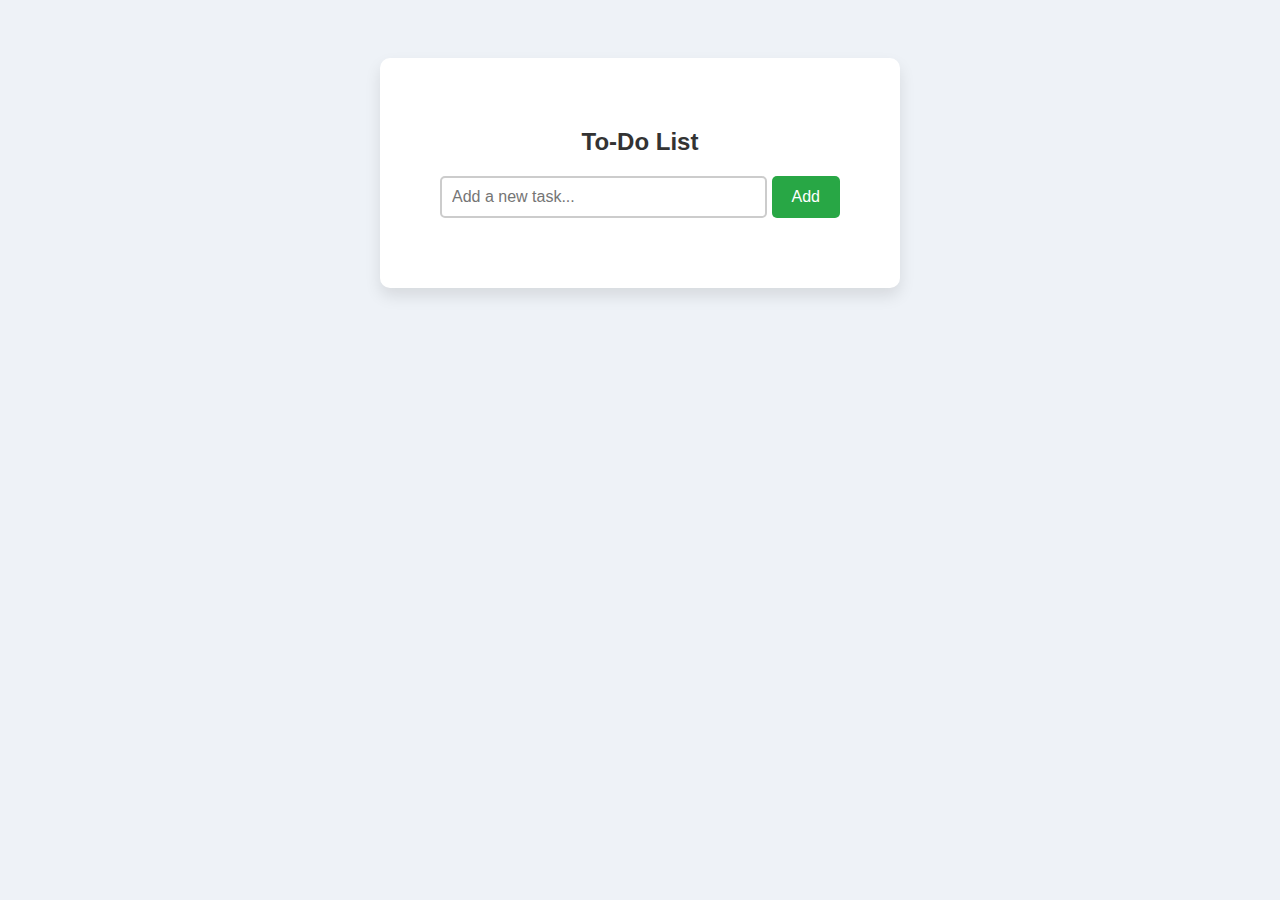
<file: Level2/Task2/index.html>
<!DOCTYPE html>
<html lang="en">
<head>
  <meta charset="UTF-8" />
  <title>To-Do List</title>
  <link rel="stylesheet" href="style.css">
  
</head>
<body>
  <div class="todo-container">
    <h2>To-Do List</h2>
    <div class="input-group">
      <input type="text" id="taskInput" placeholder="Add a new task..." />
      <button id="addTaskBtn">Add</button>
    </div>
    <ul id="taskList"></ul>
  </div>

  <script src = "scripts.js">
    
  </script>
</body>
</html>
</file>
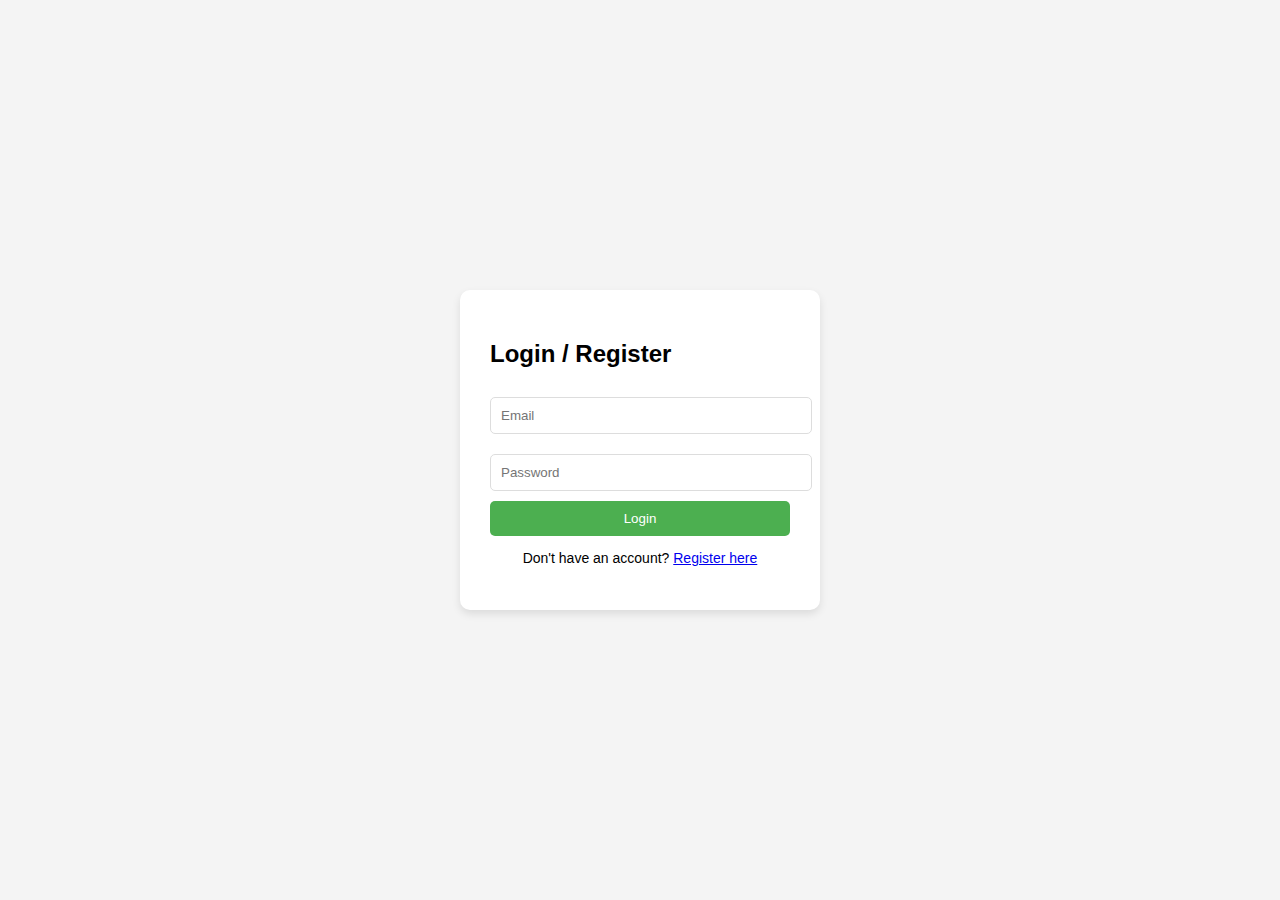
<file: level3/Task2/index.html>
<!DOCTYPE html>
<html lang="en">
<head>
  <meta charset="UTF-8">
  <meta name="viewport" content="width=device-width, initial-scale=1.0">
  <title>User Authentication</title>
  <link rel="stylesheet" href="style.css">
</head>
<body>
  <div class="container">
    <h2>Login / Register</h2>

    <div id="login-form" class="auth-form">
      <input type="email" id="login-email" placeholder="Email" />
      <input type="password" id="login-password" placeholder="Password" />
      <button id="login-btn">Login</button>
      <p>Don't have an account? <a href="#" id="show-register">Register here</a></p>
    </div>

    <div id="register-form" class="auth-form" style="display: none;">
      <input type="text" id="register-username" placeholder="Username" />
      <input type="email" id="register-email" placeholder="Email" />
      <input type="password" id="register-password" placeholder="Password" />
      <button id="register-btn">Register</button>
      <p>Already have an account? <a href="#" id="show-login">Login here</a></p>
    </div>
  </div>

  <script src="script.js"></script>
</body>
</html>
</file>
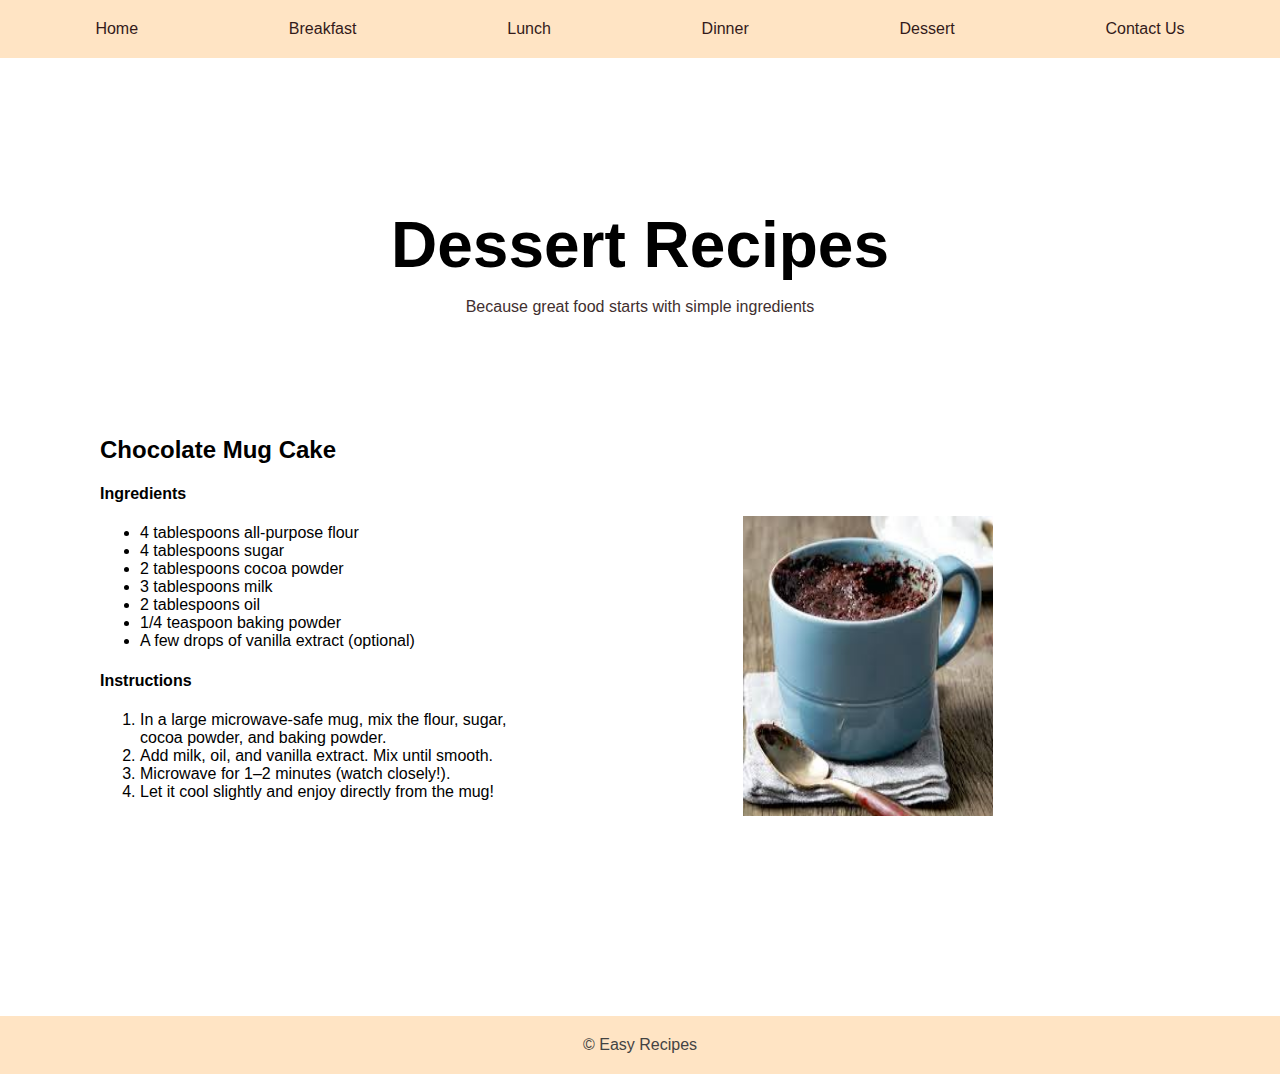
<file: Level1/Task1/dessert.html>
<html>
    <head>
        <title>Easy Recipes</title>
        <link rel="stylesheet" href="Styles.css"/>
    </head>
    <body>
        <nav>
            <a href = "index.html">Home</a>
            <a href = "breakfast.html">Breakfast</a>
            <a href = "lunch.html">Lunch</a>
            <a href = "dinner.html">Dinner</a>
            <a href = "dessert.html">Dessert</a>
            <a href = "..\Task3\contactUs.html">Contact Us</a>
        </nav>
        <header>
            <h1>Dessert Recipes</h1>
            <p>Because great food starts with simple ingredients</p>
            </header>
            <section class = "recipe">
                <div>
                <h2>Chocolate Mug Cake</h2>
                <h4>Ingredients</h4>
                <ul>
                    <li>4 tablespoons all-purpose flour</li>
                    <li>4 tablespoons sugar</li>
                    <li>2 tablespoons cocoa powder</li>
                    <li>3 tablespoons milk</li>
                    <li>2 tablespoons oil</li>
                    <li>1/4 teaspoon baking powder</li>
                    <li>A few drops of vanilla extract (optional)</li>
                </ul>
                <h4>Instructions</h4>
                <ol>
                    <li>In a large microwave-safe mug, mix the flour, sugar,<br> cocoa powder, and baking powder.</li>
                    <li>Add milk, oil, and vanilla extract. Mix until smooth.</li>
                    <li>Microwave for 1–2 minutes (watch closely!).</li>
                    <li>Let it cool slightly and enjoy directly from the mug!</li>
                    
                </ol>
                </div>
                <div>
                    <img src="[data-uri]"/>
                </div>
            </section>
        <footer>
            <!-- <p>© Easy Recipes</p> -->
            © Easy Recipes
        </footer>
    </body>
</html>
</file>
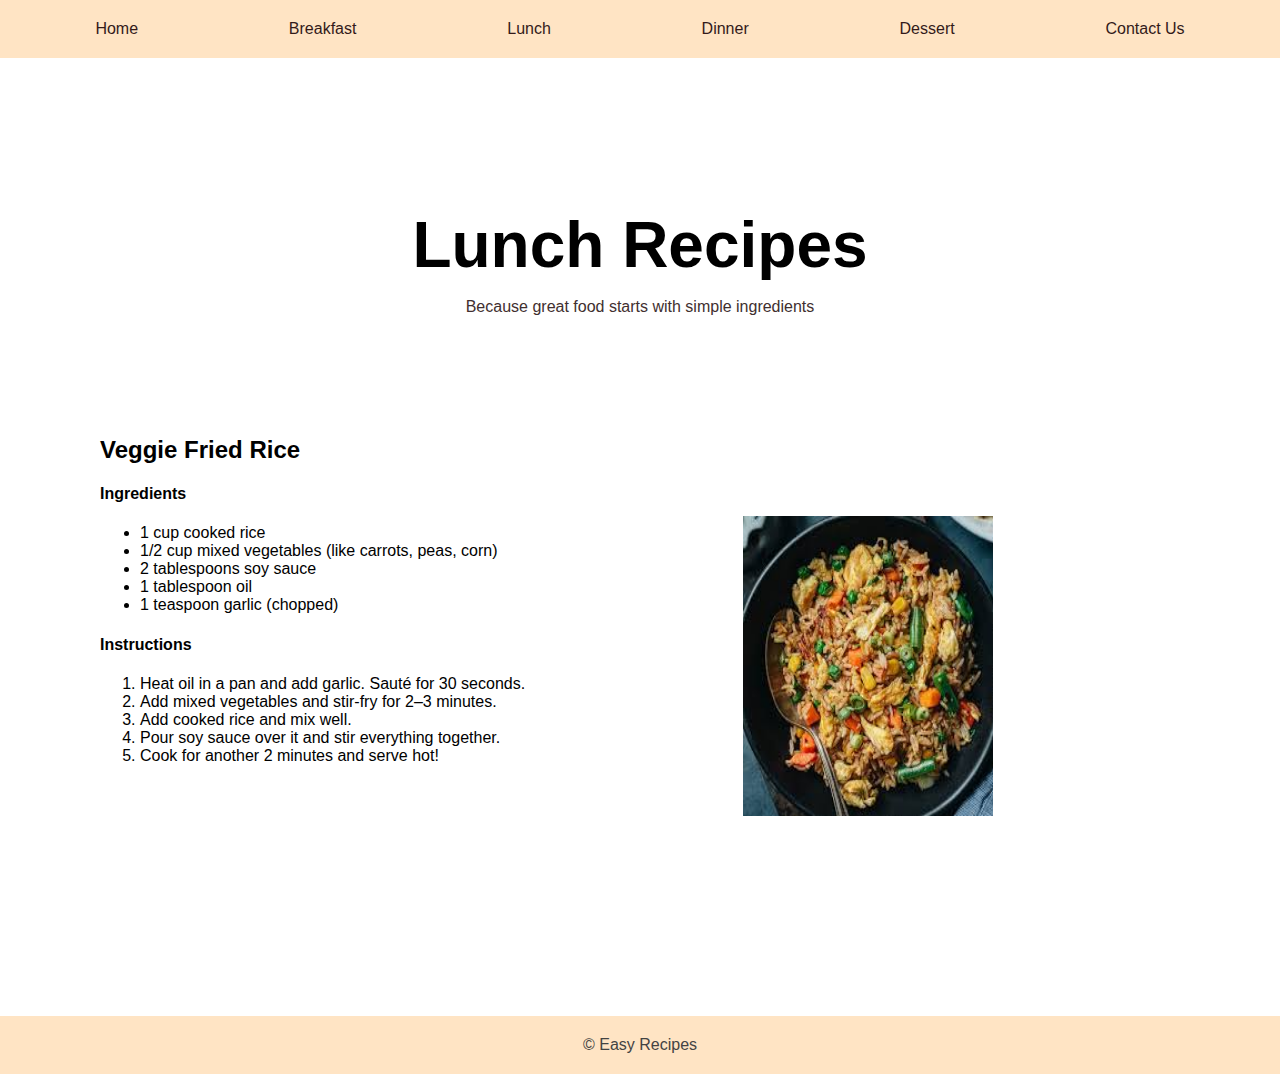
<file: Level1/Task1/lunch.html>
<html>
    <head>
        <title>Easy Recipes</title>
        <link rel="stylesheet" href="Styles.css"/>
    </head>
    <body>
        <nav>
            <a href = "index.html">Home</a>
            <a href = "breakfast.html">Breakfast</a>
            <a href = "lunch.html">Lunch</a>
            <a href = "dinner.html">Dinner</a>
            <a href = "dessert.html">Dessert</a>
            <a href = "..\Task3\contactUs.html">Contact Us</a>
        </nav>
        <header>
            <h1>Lunch Recipes</h1>
            <p>Because great food starts with simple ingredients</p>
            </header>
            <section class = "recipe">
                <div>
                <h2>Veggie Fried Rice</h2>
                <h4>Ingredients</h4>
                <ul>
                    <li>1 cup cooked rice</li>
                    <li>1/2 cup mixed vegetables (like carrots, peas, corn)</li>
                    <li>2 tablespoons soy sauce</li>
                    <li>1 tablespoon oil</li>
                    <li>1 teaspoon garlic (chopped)</li>
                </ul>
                <h4>Instructions</h4>
                <ol>
                    <li>Heat oil in a pan and add garlic. Sauté for 30 seconds.</li>
                    <li>Add mixed vegetables and stir-fry for 2–3 minutes.</li>
                    <li>Add cooked rice and mix well.</li>
                    <li>Pour soy sauce over it and stir everything together.</li>
                    <li>Cook for another 2 minutes and serve hot!</li>
                    
                </ol>
                </div>

                <div>
                    <img src="[data-uri]"/>
                </div>
            </section>
        <footer>
            <!-- <p>© Easy Recipes</p> -->
            © Easy Recipes
        </footer>
    </body>
</html>
</file>
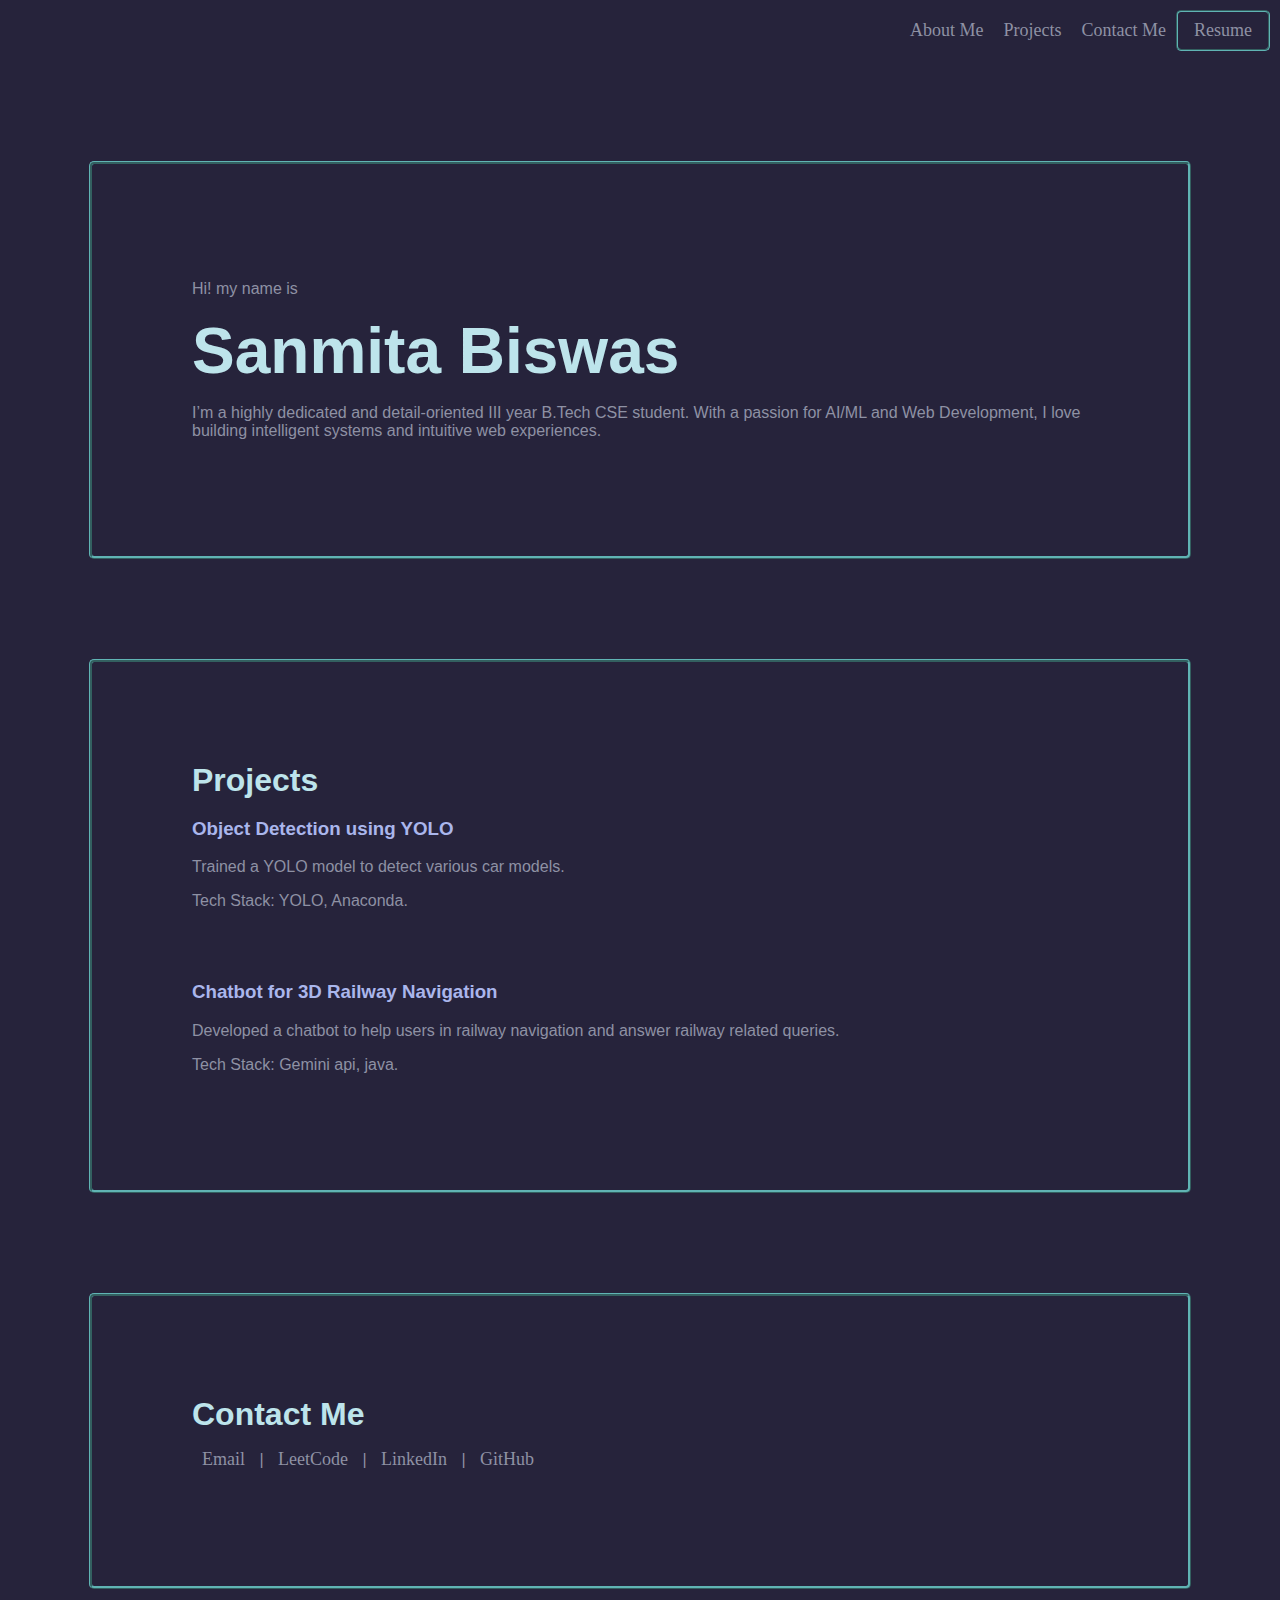
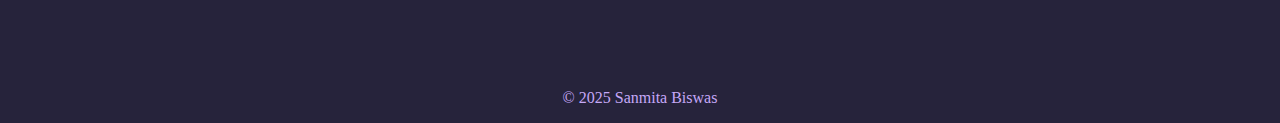
<file: Level1/Task2/Portfolio.html>
<!DOCTYPE html>
<html>
    <head>
        <title>Sanmita Biswas</title>
        <link rel = 'stylesheet' href='Styles.css' />
        
    </head>
    <body>
        
        <nav>
            <a href="#aboutMe">About Me</a>
            <a href="#project">Projects</a>
            <a href="#contactMe">Contact Me</a>
            <button><a href="Resume.pdf" download>Resume</a></button>
        </nav>
        <section id="aboutMe">
            <p>
                Hi! my name is 
            </p>    
            <h1>Sanmita Biswas</h1>
            <p>I’m a highly dedicated and detail-oriented III year B.Tech CSE student. With a passion for AI/ML and Web Development, I love building intelligent systems and intuitive web experiences.</p>
        </section>

        <section id="project">
            <h2>Projects</h2>
            <h3>Object Detection using YOLO</h3>
            <p>Trained a YOLO model to detect various car models.</p>
            <p>Tech Stack: YOLO, Anaconda.</p>
            <br>
            <br>
            <h3>Chatbot for 3D Railway Navigation</h3>
            <p>Developed a chatbot to help users in railway navigation and answer railway related queries.</p>
            <p>Tech Stack:  Gemini api, java.</p>
        </section>

        <section id="contactMe">
            <h2>Contact Me</h2>
            <p><a href="mailto:sanmitabiswas@gmail.com">Email</a> |
                <a href="https://leetcode.com/u/sanmitabiswas22">LeetCode</a> |
                <a href="https://www.linkedin.com/in/sanmita-biswas-b10683342">LinkedIn</a> |
                <a href="https://github.com/SanmitaBiswas">GitHub</a>
            </p>
            
        </section>

        <footer>
            <p>© 2025 Sanmita Biswas</p>
        </footer>

    </body>
</html>
</file>
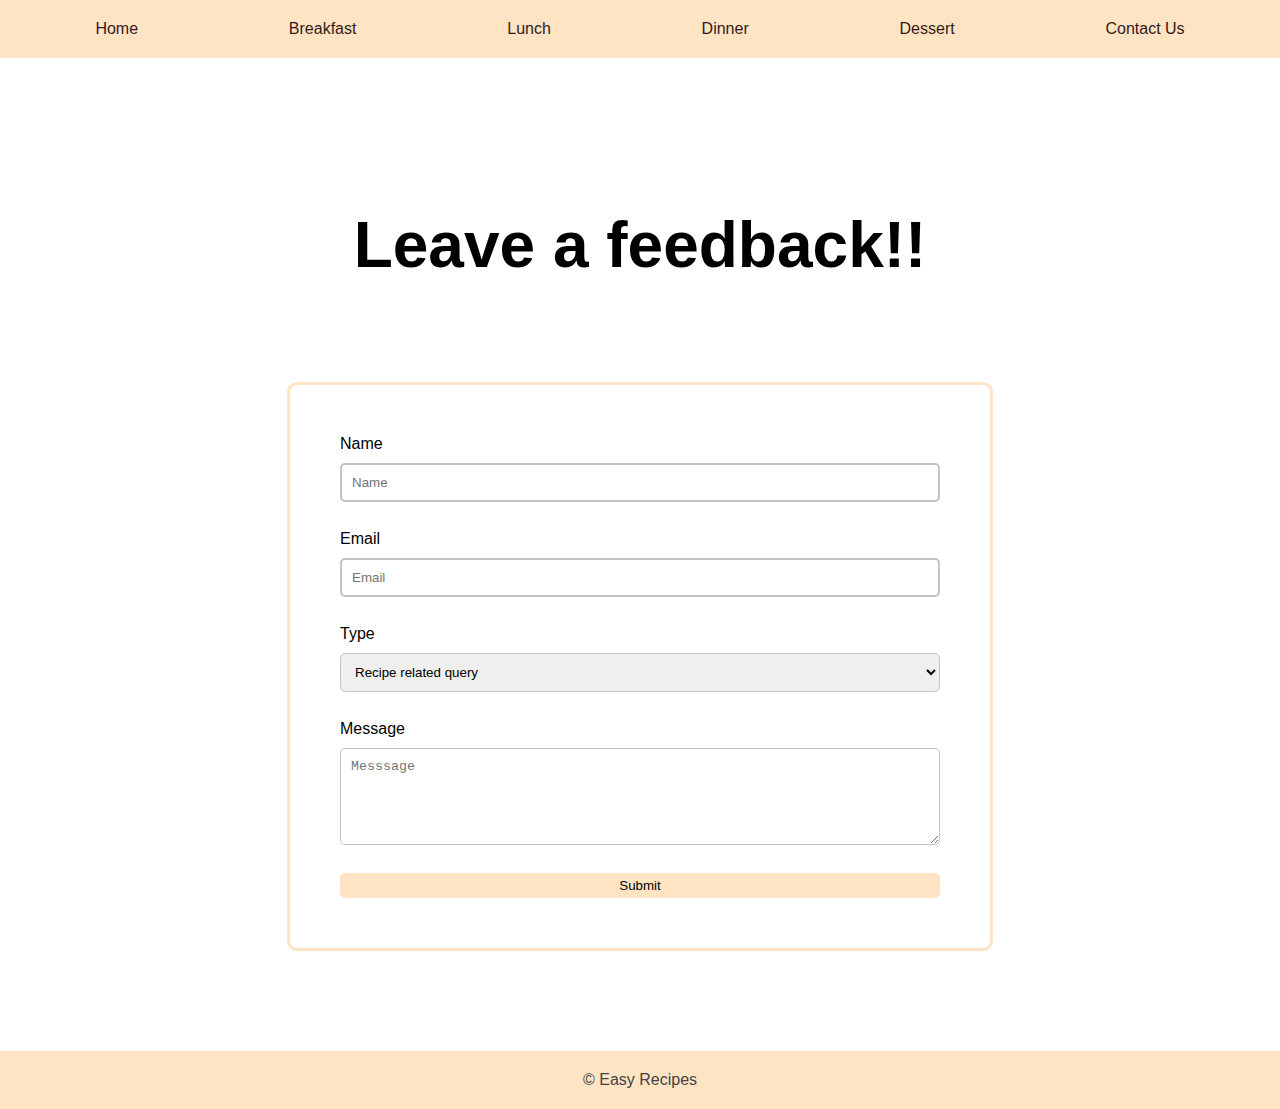
<file: Level1/Task3/contactUs.html>
<html>
    <head>
        <title>Easy Recipes</title>
        <link rel="stylesheet" href="..\Task1\Styles.css"/>
    </head>
    <body>
        <nav>
            <a href = "..\Task1\index.html">Home</a>
            <a href = "..\Task1\breakfast.html">Breakfast</a>
            <a href = "..\Task1\lunch.html">Lunch</a>
            <a href = "..\Task1\dinner.html">Dinner</a>
            <a href = "..\Task1\dessert.html">Dessert</a>
            <a href = "contactUs.html">Contact Us</a>
        </nav>
        <header>
        <h1>Leave a feedback!!</h1>
        </header>
       
        <form id="form">
            <label for="name">Name</label><br>
            <input type="textbox" id="name" name="name" placeholder="Name" required/><br>
            <br>
            <label for="email">Email</label><br>
            <input type="email" id="email" name="email" placeholder="Email" required/><br>
            <br>
            <label for="subject">Type</label><br>
            <select id="subject" name="subject" required>
                <option value="recipe">Recipe related query</option>
                <option value="bug">Report a bug</option>
                <option value="feedback">Feedback</option>
                <option value="other">Other query</option>
            </select><br>
            <br>
            <label for="message">Message</label><br>
            <textarea rows="5" id="message" name="message" placeholder="Messsage" required></textarea><br>
            <br>
            <button class="form" type="submit" id="btn">Submit</button>
        </form>

        <div id="modal" class="modal">
            <div class="modalContent"> 
                <h2 class="modal">THANK YOU!!</h2>
                <p>Your message has been sent. We'll get back to you shortly.</p>
                <button class="modal" id="closeModal">Close</button>
            </div>
        </div>
        <footer>
            <!-- <p>© Easy Recipes</p> -->
            © Easy Recipes
        </footer>

        <script src="Script.js"></script>
    </body>
</html>
</file>
<file: Level2/Task2/style.css>
body {
    font-family: Arial, sans-serif;
    background: #eef2f7;
    display: flex;
    justify-content: center;
    padding-top: 50px;
  }
  
  .todo-container {
    background: white;
    padding: 50px 60px;
    border-radius: 10px;
    box-shadow: 0 8px 16px rgba(0, 0, 0, 0.1);
    width: 400px;
  }
  
  h2 {
    text-align: center;
    color: #333;
  }
  
  .input-group {
    display: flex;
    margin-bottom: 20px;
  }
  
  input{
    flex: 1;
    padding: 10px;
    font-size: 16px;
    border: 2px solid #ccc;
    border-radius: 5px;
  }
  
  button {
    padding: 10px 20px;
    font-size: 16px;
    border: none;
    background-color: #28a745;
    color: white;
    cursor: pointer;
    border-radius: 0 5px 5px 0;
    margin-left: 5px; /* Space between buttons */
  }
  
  #addTaskBtn {
    border-radius: 5px; /* Adds rounded corners to the Add button */
  }
  
  ul {
    list-style: none;
    padding: 0;
  }
  
  li {
    padding: 10px;
    background: #f8f9fa;
    margin-bottom: 10px;
    border-radius: 5px;
    display: flex;
    justify-content: space-between;
    align-items: center;
  }
  
  li.completed {
    text-decoration: line-through;
    background-color: #d4edda;
  }
  
  .task-text {
    flex: 1;
    cursor: pointer;
  }
  
  .delete-btn {
    background: #dc3545;
    border: none;
    color: white;
    padding: 5px 10px;
    border-radius: 5px;
    cursor: pointer;
  }
  
  .edit-btn {
    background: #3d07ff;
    border: none;
    color: white;
    padding: 5px 10px;
    border-radius: 5px;
    cursor: pointer;
  }
  
  .complete-btn {
    background: #007bff;
    border: none;
    color: white;
    padding: 5px 10px;
    border-radius: 5px;
    cursor: pointer;
  }
  
  .edit-input {
    border: 1px solid #ccc;
    border-radius: 5px;
    padding: 5px;
    width: 80%;
  }
</file>
<file: level3/Task2/style.css>
body {
    font-family: Arial, sans-serif;
    display: flex;
    justify-content: center;
    align-items: center;
    height: 100vh;
    margin: 0;
    background-color: #f4f4f4;
  }
  
  .container {
    background-color: white;
    padding: 30px;
    box-shadow: 0 4px 8px rgba(0, 0, 0, 0.1);
    border-radius: 10px;
    width: 300px;
  }
  
  .auth-form input {
    width: 100%;
    padding: 10px;
    margin: 10px 0;
    border: 1px solid #ddd;
    border-radius: 5px;
  }
  
  .auth-form button {
    width: 100%;
    padding: 10px;
    background-color: #4CAF50;
    color: white;
    border: none;
    border-radius: 5px;
    cursor: pointer;
  }
  
  .auth-form button:hover {
    background-color: #45a049;
  }
  
  p {
    text-align: center;
    font-size: 14px;
  }
</file>
<file: Level1/Task1/Styles.css>
body {
    font-family: 'Lucida Sans', 'Lucida Sans Regular', 'Lucida Grande', 'Lucida Sans Unicode', Geneva, Verdana, sans-serif;
    margin: 0px;
}

nav {
    display: flex;
    padding: 20px;
    justify-content: space-around;
    background-color: bisque;
}

a {
    text-decoration: none;
    color: rgb(51, 26, 26);
}

a:hover {
    color: rgb(153, 31, 31);
}

header {
    margin: 150px;
    margin-bottom: 50px;
}

h1 {
    font-size: 400%;
    text-align: center;
    margin-bottom: 0px;
}

p {
    text-align: center;
    color: rgb(65, 47, 47);
}

section.index {
    display: flex;
    flex-wrap: wrap;
    margin: 50px 0px 50px 0px;
    padding: 0px 50px 0px 50px;
    justify-content: space-around;
}


footer {
    text-align: center;
    color: rgb(67, 67, 67);
    background-color: bisque;
    padding: 20px;
}

section.recipe {
    display: grid;
    grid-template-columns: 2fr 2fr;
    gap: 5px;
    justify-content: center;
    margin: 100px ;

}

h2 {
    text-align: left;
}

h2.modal {
    text-align: center;
}

img {
    margin: 50px;
    padding: 50px;
    width: 250px;
    height: 300px;
}

form {
    max-width: 600px;
    min-width: 300px;
    align-items: center;
    border-style: solid;
    border-radius: 10px;
    border-color: bisque;
    margin: 100px auto;
    padding:50px;
}

input, textarea, select{
    width: 100%;
    margin: 10 auto;
    padding: 10px;
    border-style: solid;
    border-radius: 5px;
    border-color: rgb(196, 194, 194);

}

div.modal {
    display: none;
    position: fixed;
    z-index: 1;
    left: 0;
    top:0;
    height: 100%;
    width: 100%;
    background-color: rgba(0, 0, 0, 0.6);
}

div.modalContent {
    background-color: #fff;
    margin: 50px auto;
    padding: 20px;
    border: 1px solid #888;
    border-radius: 10px;
    width: 80%;
    max-width: 400px;
    text-align: center;
    box-shadow: 0 0 10px rgba(0,0,0,0.3);
}

button.form {
    width: 100%;
    background-color: bisque;
    border-style: none;
    border-radius: 5px;
    padding: 5px;
}

button.form:hover {
    background-color: rgb(241, 141, 108);
}

button.index {
    margin: 50px ;
    padding: 50px;
    border-radius: 10px;
    min-width: 240px;
    background-size: cover;
    font-family: 'Lucida Sans', 'Lucida Sans Regular', 'Lucida Grande', 'Lucida Sans Unicode', Geneva, Verdana, sans-serif;
    /* text-align: center; */
}

button a.des1 {
    color: rgb(43, 6, 6);
    text-align: center;
    font-size: 200%;
}

button a.des2 {
    color: rgb(225, 199, 199);
    text-align: center;
    font-size: 200%;
}

button.breakfast {
    background-image: url(https://kitchenfunwithmy3sons.com/wp-content/uploads/2022/06/fluffy-pancakes-feature.jpg);
    
}

button.lunch {
    background-image: url([data-uri])
}

button.dinner {
    background-image: url(https://encrypted-tbn0.gstatic.com/images?q=tbn:ANd9GcRZBXfGx29sI1mxSvzK1fVUCUyOMVsEC4StSA&s);
}

button.dessert {
    background-image: url([data-uri]);
}

@media screen and (max-width: 768px) and (min-width: 481px){
    header {
        margin: 20px;
        
    }

    p {
        font-size:small;
    }

    
}
</file>
<file: Level1/Task2/Styles.css>
body {
    background-color: rgb(38, 35, 59);
    margin: 0;
    
    
}
nav {
    padding: 10px;
    display: flex;
    align-items: right;
    justify-content: right;
}

a {
    align-items: left;
    justify-content: left;
    color: #8e91a4;
    text-decoration: none;
    padding: 10px;
    font-size:large;
}

a:hover {
    color: #8696ff;
}

button {
    background-color: rgb(38, 35, 59);
    font-family:Georgia, 'Times New Roman', Times, serif;
    border-style:groove;
    border-color: rgb(96, 180, 180);
    border-radius: 5px;
}

section {
    margin: 100px auto;
    max-width: 70%;
    min-width: 30%;
    padding: 100px 100px 100px 100px;
    align-items: left;
    justify-content: left;
    border-style:ridge;
    border-color: rgb(96, 180, 180);
    border-radius: 5px;
}

section p {
    color: #8e91a4;
    font-family: 'Roboto', 'Helvetica Neue', Arial, sans-serif;
    
    /* padding: 0 0 0 40px auto; */
}

section h1 {
    color: #bde4eb;
    font-size: 400%;
    /* padding: 0px; */
    margin: 0px;
    font-family: 'Franklin Gothic Medium', 'Arial Narrow', Arial, sans-serif;
}

section h2 {
    color: #bde4eb;
    font-size: 200%;
    /* padding: 0px; */
    margin: 0px;
    font-family: 'Franklin Gothic Medium', 'Arial Narrow', Arial, sans-serif;
}

section h3 {
    color: #aab6ec;
    font-family: 'Franklin Gothic Medium', 'Arial Narrow', Arial, sans-serif;
}

section a {
    font-family: Georgia, 'Times New Roman', Times, serif;
}

section p a:hover {
    color: #6075f9;
}

footer {
    text-align: center;
    margin-top: 30px;
    color: #c5a8f7;
}

.container{
    display: grid;
    grid-template-columns: 1fr 3fr;
    gap: 5px;
}
</file>
